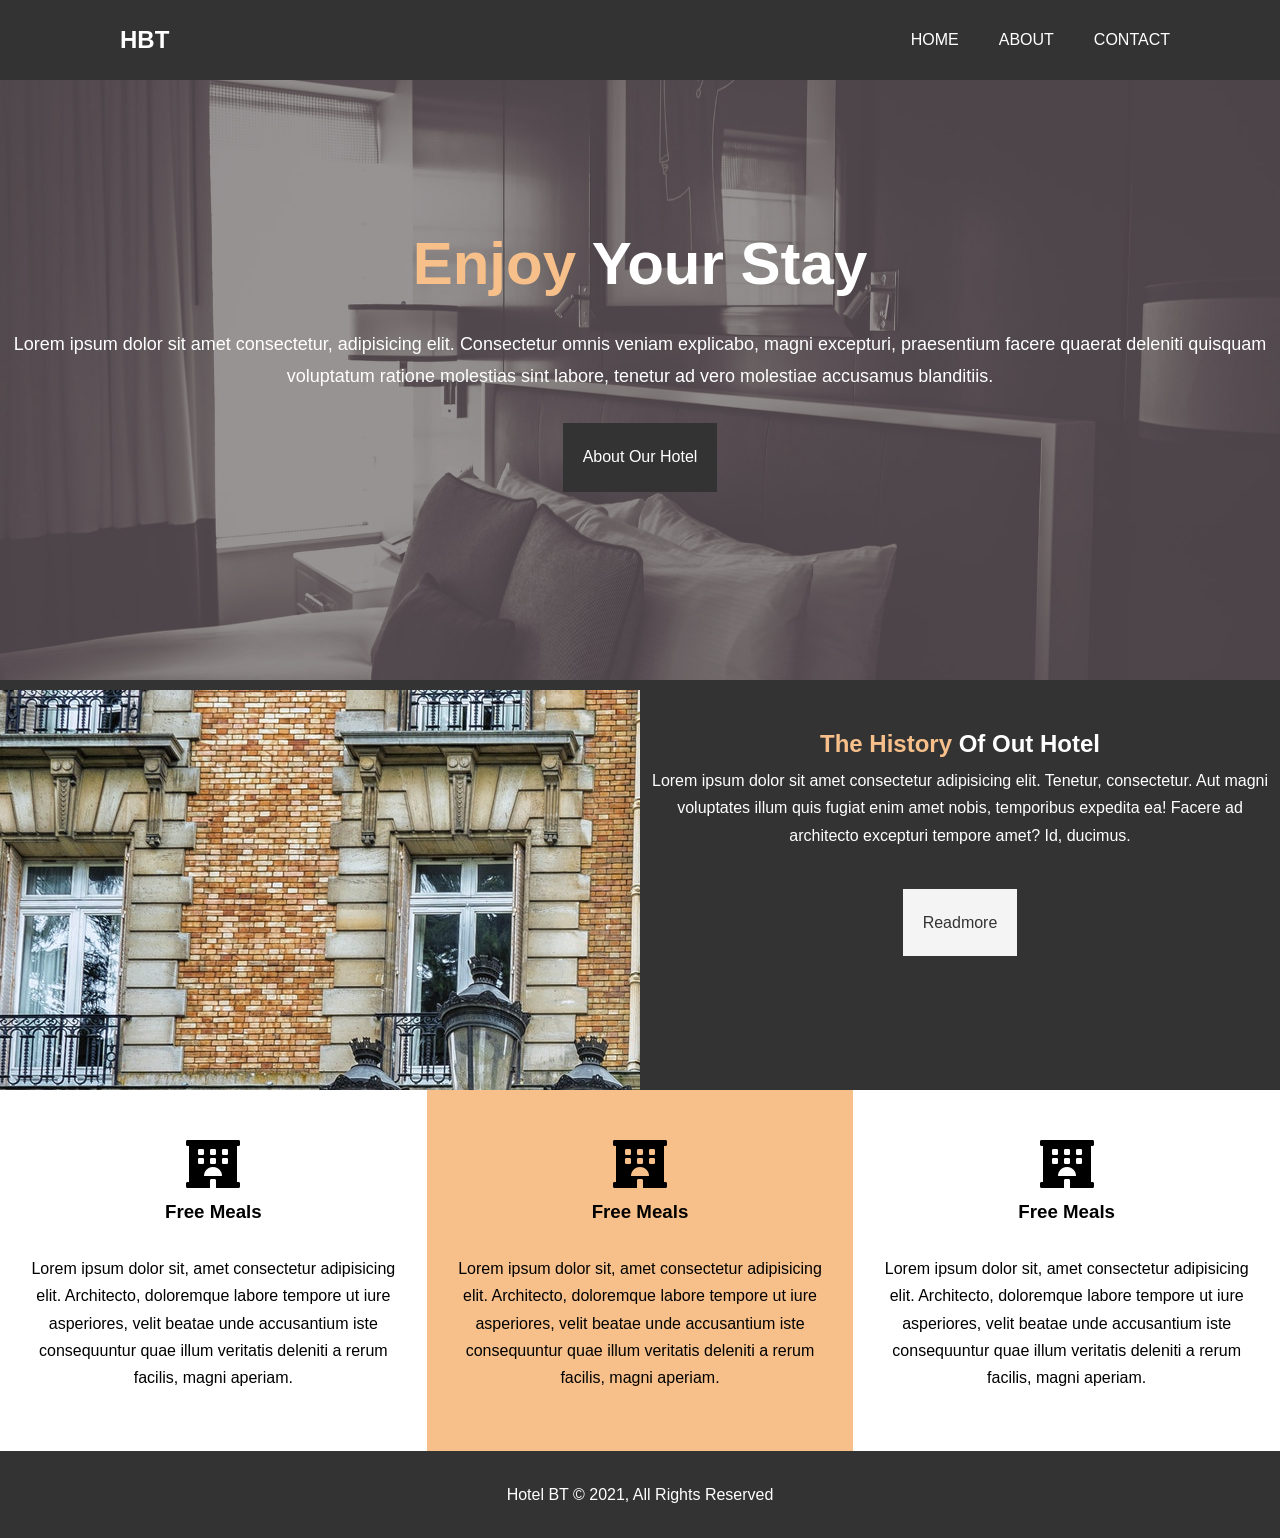
<file: src/index.html>
<html lang="en">
  <head>
    <meta charset="UTF-8" />
    <meta http-equiv="X-UA-Compatible" content="IE=edge" />
    <meta name="viewport" content="width=device-width, initial-scale=1.0" />
    <meta name="description" content="Welcome to the Out Hotel" />

    <title>Hotel BT | Welcome</title>
    <link rel="stylesheet" href="https://cdnjs.cloudflare.com/ajax/libs/font-awesome/5.15.4/css/all.min.css" integrity="sha512-1ycn6IcaQQ40/MKBW2W4Rhis/DbILU74C1vSrLJxCq57o941Ym01SwNsOMqvEBFlcgUa6xLiPY/NS5R+E6ztJQ==" crossorigin="anonymous" referrerpolicy="no-referrer" />
    <link rel="stylesheet" href="./index.css">
    
  </head>

  <body>

    <header>
      <nav id="navbar">
        <div class="container">
          <div class="logo-box">
            <h1 class="logo"><a href="index.html">HBT</a></h1>
          </div>

          <ul class="menu">
            <li><a href="index.html"></a>home</li>
            <li><a href="about.html"></a>about</li>
            <li><a href="contact.html"></a>contact</li>
          </ul>
        </div>
      </nav>
    </header>
    
    <main>
      <div class="showcase">
        <div class="container">
          <div class="showcase-content">
            <h1><span class="text-primary">Enjoy</span> Your
            Stay</h1>
            <p class="lead">Lorem ipsum dolor sit amet consectetur, adipisicing elit. Consectetur omnis veniam explicabo, magni excepturi, praesentium facere quaerat deleniti quisquam voluptatum ratione molestias sint labore, tenetur ad vero molestiae accusamus blanditiis.</p>
            <a class="btn" href="#">About Our Hotel</a>
          </div>
        </div>
      </div>
      
      <div id="home-info">
        <div class="info-img"></div>
        <div class="info-content">
          <h2><span class="text-primary">The History</span> Of Out Hotel</h2>
          <p>Lorem ipsum dolor sit amet consectetur adipisicing elit. Tenetur, consectetur. Aut magni voluptates illum quis fugiat enim amet nobis, temporibus expedita ea! Facere ad architecto excepturi tempore amet? Id, ducimus.</p>
          <a class="btn btn-light">Readmore</a>
        </div>
      </div>  

      <div id="features">
        <div class="box">
          <i class="fas fa-hotel fa-3x"></i>
          <h3>Free Meals</h3>
          <p>Lorem ipsum dolor sit, amet consectetur adipisicing elit. Architecto, doloremque labore tempore ut iure asperiores, velit beatae unde accusantium iste consequuntur quae illum veritatis deleniti a rerum facilis, magni aperiam.</p>
        </div>
        <div class="box bg-primary">
          <i class="fas fa-hotel fa-3x"></i>
          <h3>Free Meals</h3>
          <p>Lorem ipsum dolor sit, amet consectetur adipisicing elit. Architecto, doloremque labore tempore ut iure asperiores, velit beatae unde accusantium iste consequuntur quae illum veritatis deleniti a rerum facilis, magni aperiam.</p>
        </div>
        <div class="box">
          <i class="fas fa-hotel fa-3x"></i>
          <h3>Free Meals</h3>
          <p>Lorem ipsum dolor sit, amet consectetur adipisicing elit. Architecto, doloremque labore tempore ut iure asperiores, velit beatae unde accusantium iste consequuntur quae illum veritatis deleniti a rerum facilis, magni aperiam.</p>
        </div>
      </div>
    </main>

    <footer id="main-footer">
      <p>Hotel BT &copy; 2021, All Rights Reserved</p>
    </footer>
  </body>
  
</html>
</file>
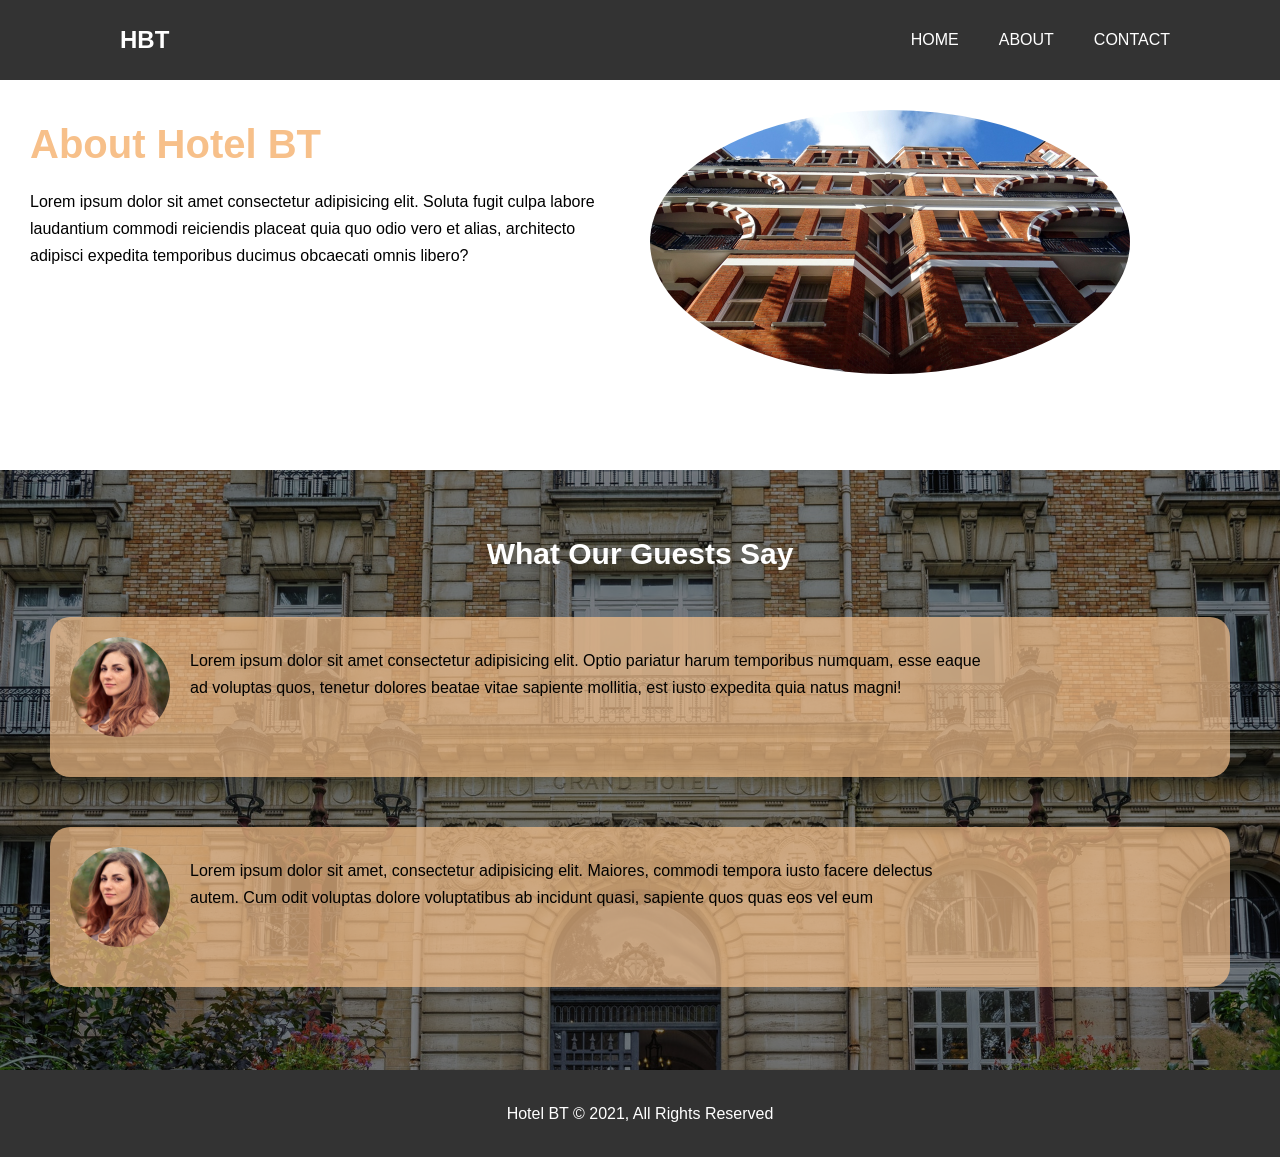
<file: src/about.html>
<html lang="en">
  <head>
    <meta charset="UTF-8" />
    <meta http-equiv="X-UA-Compatible" content="IE=edge" />
    <meta name="viewport" content="width=device-width, initial-scale=1.0" />
    <meta name="description" content="Welcome to the Out Hotel" />

    <title>Hotel BT | About</title>
    <link rel="stylesheet" href="./about.css" />
  </head>

  <body>
    <header>
      <nav id="navbar">
        <div class="container">
          <div class="logo-box">
            <h1 class="logo"><a href="index.html">HBT</a></h1>
          </div>

          <ul class="menu">
            <li><a href="index.html"></a>home</li>
            <li><a href="about.html"></a>about</li>
            <li><a href="contact.html"></a>contact</li>
          </ul>
        </div>
      </nav>
    </header>
    <section id="about-info">
      <div class="container">
        <div class="info-left">
          <h1><span class="text-primary">About Hotel BT</span></h1>
          <p>
            Lorem ipsum dolor sit amet consectetur adipisicing elit. Soluta
            fugit culpa labore laudantium commodi reiciendis placeat quia quo
            odio vero et alias, architecto adipisci expedita temporibus ducimus
            obcaecati omnis libero?
          </p>
        </div>
        <div class="info-right">
          <div class="info-img"></div>
        </div>
      </div>
    </section>

    <section id="testmonial">
      <div class="backdrop"></div>
      <div class="container">
        <h1>What Our Guests Say</h1>
        <div class="testmonial-item bg-primary">
          <div class="img-container">
            <img src="./img/person-1.jpg" />
          </div>
          <p>
            Lorem ipsum dolor sit amet consectetur adipisicing elit. Optio
            pariatur harum temporibus numquam, esse eaque ad voluptas quos,
            tenetur dolores beatae vitae sapiente mollitia, est iusto expedita
            quia natus magni!
          </p>
        </div>
        <div class="testmonial-item bg-primary">
          <div class="img-container">
            <img src="./img/person-1.jpg" />
          </div>
          <p>
            Lorem ipsum dolor sit amet, consectetur adipisicing elit. Maiores,
            commodi tempora iusto facere delectus autem. Cum odit voluptas
            dolore voluptatibus ab incidunt quasi, sapiente quos quas eos vel
            eum
          </p>
        </div>
      </div>
    </section>

    <footer id="main-footer">
      <p>Hotel BT &copy; 2021, All Rights Reserved</p>
    </footer>
  </body>
</html>
</file>
<file: src/index.css>
* {
  margin: 0;
  padding: 0;
  box-sizing: border-box;
}

html,
body {
  font-family: "Segoe UI", Tahoma, Geneva, Verdana, sans-serif;
  line-height: 1.7em;
  background-color: #333;
}
ul {
  list-style: none;
}
a {
  color: #333;
  text-decoration: none;
}

p {
  margin: 10px 0;
}

#navbar {
  background-color: #333;
  color: white;
  overflow: auto;
  margin: 0 auto;
  
}

.text-primary {
  color:#f7c08a;
}

#navbar a {
  color: white;
}

#navbar .container {
  min-height: 80px;
  display:flex;
  align-items:center;
  max-width: 1100px;
  margin: 0 auto;
  
}
.logo {
  padding: 10px;
  margin-left: 20px;
}

.menu {
  display: flex;
  margin-left: auto;
}
.menu li {
  padding: 20px;
  text-transform: uppercase;
}
li:hover {
  color:#f7c08a;
}
/* show case */
.showcase {
  height: 600px;
  background: url("../src/img/showcase.jpg");
  background-repeat: no-repeat;
  background-size: cover;
  background-position: center;
}
.showcase-content{
  padding-top: 130px;
  text-align: center;
  color: white;
  line-height: 1.8;

}
.btn {
  margin-top: 20px;
  display: inline-block;
  padding: 20px;
  color: white;
  background-color: #333;
  
}
.btn-light{
  background-color: #f4f4f4;
  color: #333;
}
.showcase-content h1 {
  font-size: 60px;
}
.lead {
  font-size: 18px;
}

#home-info {
  margin-top: 10px;
  width:100%;
  height:400px;
  display: flex;
}
.info-img {
  width:50%;
  height:100%;
  background: url('../src/img/photo-1.jpg');
  background-repeat: no-repeat;
  

}
.info-content{
  width:50%;
  text-align: center;
  padding: 10px;
  color: white;
  padding-top: 40px;
}
.info-content .btn {
  margin-top: 30px;
}
#features {
  background-color: white;
  display:flex;
  text-align: center;
}
#features .box {
  padding: 50px 30px;
  
}
.box i {
  
  display: block;
  margin-bottom: 10px;
}

.box h3{
  padding-bottom: 20px;
}
.box p {

}
.bg-primary {
  background-color:#f7c08a ;
}
.bg-light{

}

#main-footer {
  padding: 20px;
  text-align: center;
}

#main-footer p {
  color:white;
}
</file>
<file: src/about.css>
/* 공통 */
* {
  margin: 0;
  padding: 0;
  box-sizing: border-box;
}

html,
body {
  font-family: "Segoe UI", Tahoma, Geneva, Verdana, sans-serif;
  line-height: 1.7em;
  background-color: #333;
}
ul {
  list-style: none;
}
a {
  color: #333;
  text-decoration: none;
}

p {
  margin: 10px 0;
}
.text-primary {
  color:#f7c08a;
}
.backdrop {
  width:100%;
  height:100%;
  position: absolute;
  top:0;
  left:0;
  background-color: rgba(0,0,0,0.5);
  z-index: 10;
}
.btn {
  margin-top: 20px;
  display: inline-block;
  padding: 20px;
  color: white;
  background-color: #333;
  
}
.btn-light{
  background-color: #f4f4f4;
  color: #333;
}

.bg-primary {
  background-color:#f7c08a ;
}
.bg-light{

}
.p1{
  padding: 10px;
}
.p2{
  padding: 20px;
}
.p3 {
  padding:30px;
}
/* header */
#navbar {
  background-color: #333;
  color: white;
  overflow: auto;
  margin: 0 auto;
  
}


#navbar a {
  color: white;
}

#navbar .container {
  min-height: 80px;
  display:flex;
  align-items:center;
  max-width: 1100px;
  margin: 0 auto;
  
}
.logo {
  padding: 10px;
  margin-left: 20px;
}

.menu {
  display: flex;
  margin-left: auto;
}
.menu li {
  padding: 20px;
  text-transform: uppercase;
}

.menu li:hover {
  color:#f7c08a;
}

/*  main  */
#about-info{
  background: #fff;
  padding: 20px;
}

#about-info .container{
  display: flex;
  min-height: 350px;
}
#about-info .container .info-left{
  padding:10px;
  width:50%;
}
#about-info .container .info-left h1 {
  font-size: 40px;
  line-height: 1.7;
}
#about-info .container .info-right {
  padding: 10px;
  width:50%;
}
.info-img{
  width:80%;
  height: 80%;
  background: url('./img/photo-2.jpg');
  background-position: center;
  background-size: cover;
  border-radius: 100%;
}

#testmonial {
  min-height: 600px;
  background: url('./img/photo-1.jpg');
  background-size: cover;
  position: relative;
}
#testmonial .container {
  position: relative;
  z-index:20;
  padding-top: 70px;
}
#testmonial .container h1 {
  color: white;
  font-size: 30px;
  text-align: center;
  margin-bottom: 30px;
  
}
.testmonial-item {
  min-height: 160px;
  margin: 50px;
  border-radius: 20px;
  padding: 20px;
  background-color: rgba(247,192,138,0.7);
}

.testmonial-item .img-container{
  width:100px;
  height:100px;
  float: left;
  margin-right:20px;
}

.testmonial-item .img-container img {
  width:100%;
  border-radius: 50px;
}

.testmonial-item p
{
  width:80%;
  line-height: 1.7;
}
/* footer */
#main-footer {
  padding: 20px;
  text-align: center;
}

#main-footer p {
  color:white;
}
</file>
